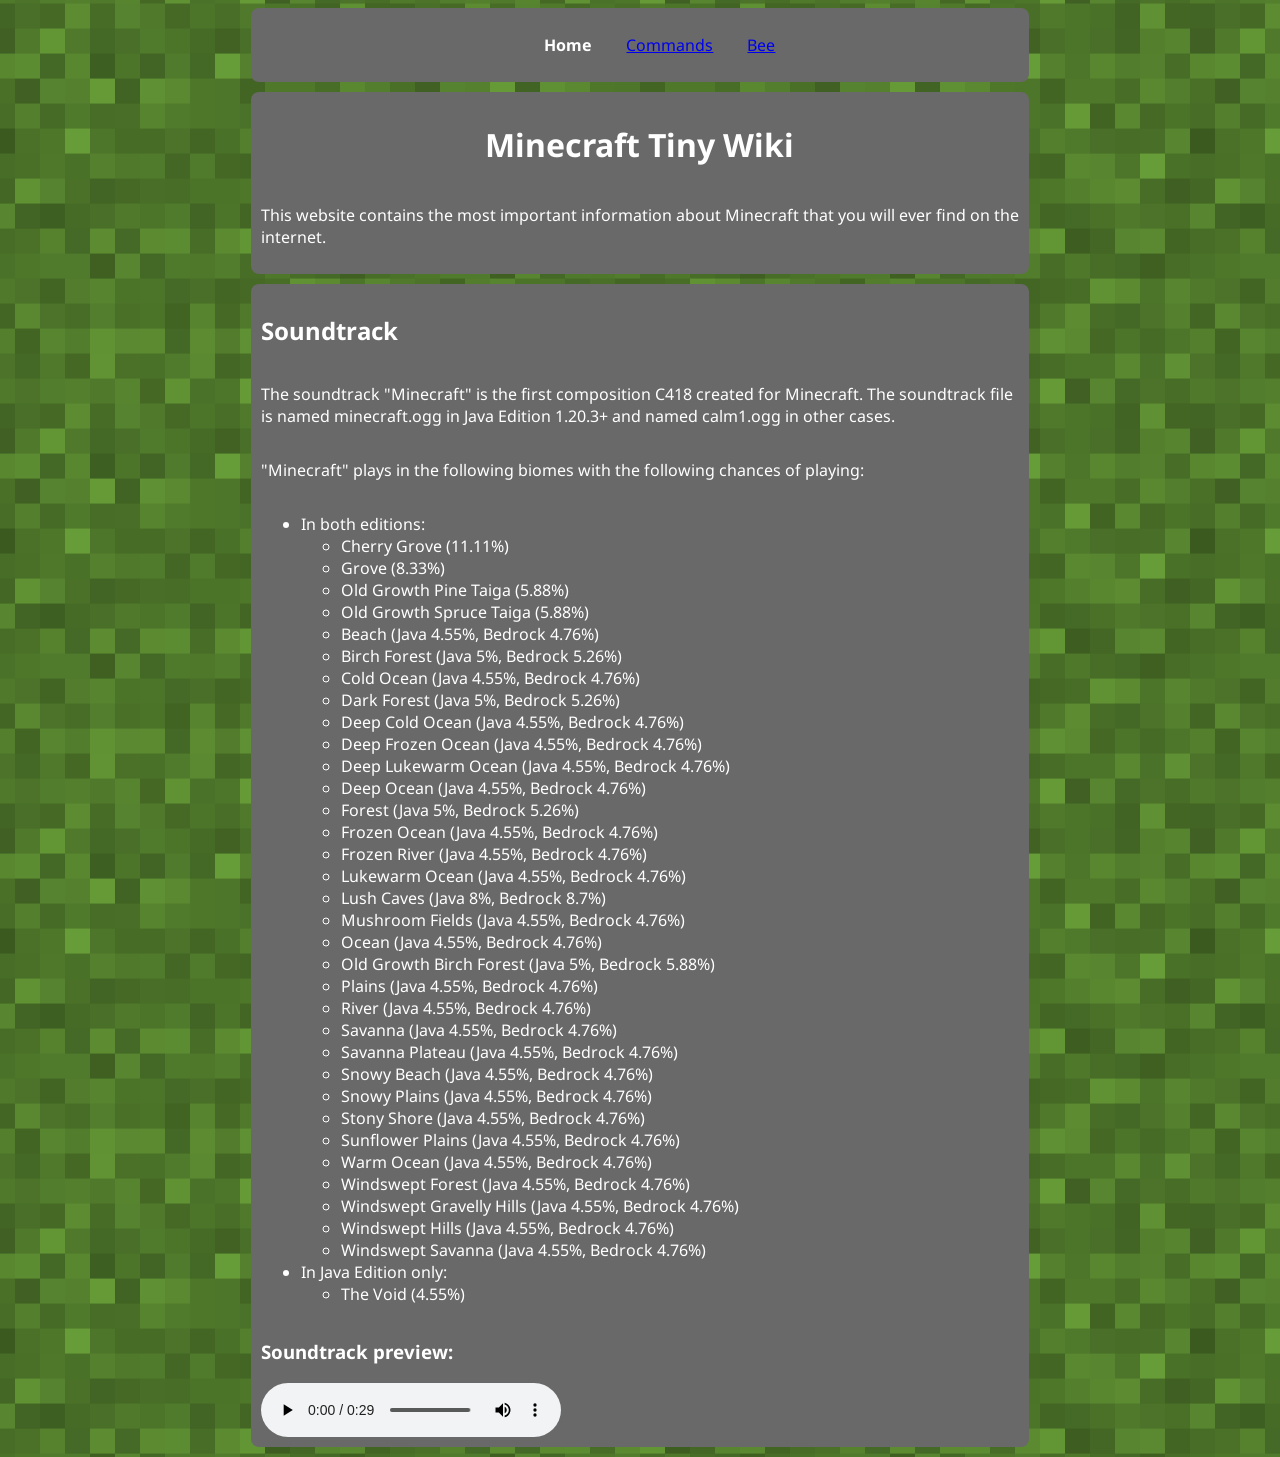
<file: index.html>
<!DOCTYPE html>
<html lang="en">

<head>
    <title>MCTW: Home</title>
    <link rel="stylesheet" href="style.css">
</head>

<body>
    <div id="navbar">
        <ul>
            <li class="current">Home</li>
            <li><a href="commands.html">Commands</a></li>
            <li><a href="bee.html">Bee</a></li>
        </ul>
    </div>
    <div>
        <h1>Minecraft Tiny Wiki</h1>
        <p>This website contains the most important information about Minecraft that you will ever find on the internet.
        </p>
    </div>
    <div>
        <h2>Soundtrack</h2>
        <p>The soundtrack "Minecraft" is the first composition C418 created for Minecraft. The soundtrack file is named
            minecraft.ogg in Java Edition 1.20.3+ and named calm1.ogg in other cases.</p>
        <p>"Minecraft" plays in the following biomes with the following chances of playing:</p>
        <ul>
            <li>In both editions:
                <ul>
                    <li>Cherry Grove (11.11%)</li>
                    <li>Grove (8.33%)</li>
                    <li>Old Growth Pine Taiga (5.88%)</li>
                    <li>Old Growth Spruce Taiga (5.88%)</li>
                    <li>Beach (Java 4.55%, Bedrock 4.76%)</li>
                    <li>Birch Forest (Java 5%, Bedrock 5.26%)</li>
                    <li>Cold Ocean (Java 4.55%, Bedrock 4.76%)</li>
                    <li>Dark Forest (Java 5%, Bedrock 5.26%)</li>
                    <li>Deep Cold Ocean (Java 4.55%, Bedrock 4.76%)</li>
                    <li>Deep Frozen Ocean (Java 4.55%, Bedrock 4.76%)</li>
                    <li>Deep Lukewarm Ocean (Java 4.55%, Bedrock 4.76%)</li>
                    <li>Deep Ocean (Java 4.55%, Bedrock 4.76%)</li>
                    <li>Forest (Java 5%, Bedrock 5.26%)</li>
                    <li>Frozen Ocean (Java 4.55%, Bedrock 4.76%)</li>
                    <li>Frozen River (Java 4.55%, Bedrock 4.76%)</li>
                    <li>Lukewarm Ocean (Java 4.55%, Bedrock 4.76%)</li>
                    <li>Lush Caves (Java 8%, Bedrock 8.7%)</li>
                    <li>Mushroom Fields (Java 4.55%, Bedrock 4.76%)</li>
                    <li>Ocean (Java 4.55%, Bedrock 4.76%)</li>
                    <li>Old Growth Birch Forest (Java 5%, Bedrock 5.88%)</li>
                    <li>Plains (Java 4.55%, Bedrock 4.76%)</li>
                    <li>River (Java 4.55%, Bedrock 4.76%)</li>
                    <li>Savanna (Java 4.55%, Bedrock 4.76%)</li>
                    <li>Savanna Plateau (Java 4.55%, Bedrock 4.76%)</li>
                    <li>Snowy Beach (Java 4.55%, Bedrock 4.76%)</li>
                    <li>Snowy Plains (Java 4.55%, Bedrock 4.76%)</li>
                    <li>Stony Shore (Java 4.55%, Bedrock 4.76%)</li>
                    <li>Sunflower Plains (Java 4.55%, Bedrock 4.76%)</li>
                    <li>Warm Ocean (Java 4.55%, Bedrock 4.76%)</li>
                    <li>Windswept Forest (Java 4.55%, Bedrock 4.76%)</li>
                    <li>Windswept Gravelly Hills (Java 4.55%, Bedrock 4.76%)</li>
                    <li>Windswept Hills (Java 4.55%, Bedrock 4.76%)</li>
                    <li>Windswept Savanna (Java 4.55%, Bedrock 4.76%)</li>
                </ul>
            </li>
            <li>In Java Edition only:
                <ul>
                    <li>The Void (4.55%)</li>
                </ul>
            </li>
        </ul>
        <h3>Soundtrack preview:</h3>
        <audio controls>
            <source src="media/minecraft.mp3" type="audio/mpeg">
            Your browser does not support the audio element.
        </audio>
    </div>
</body>

</html>
</file>
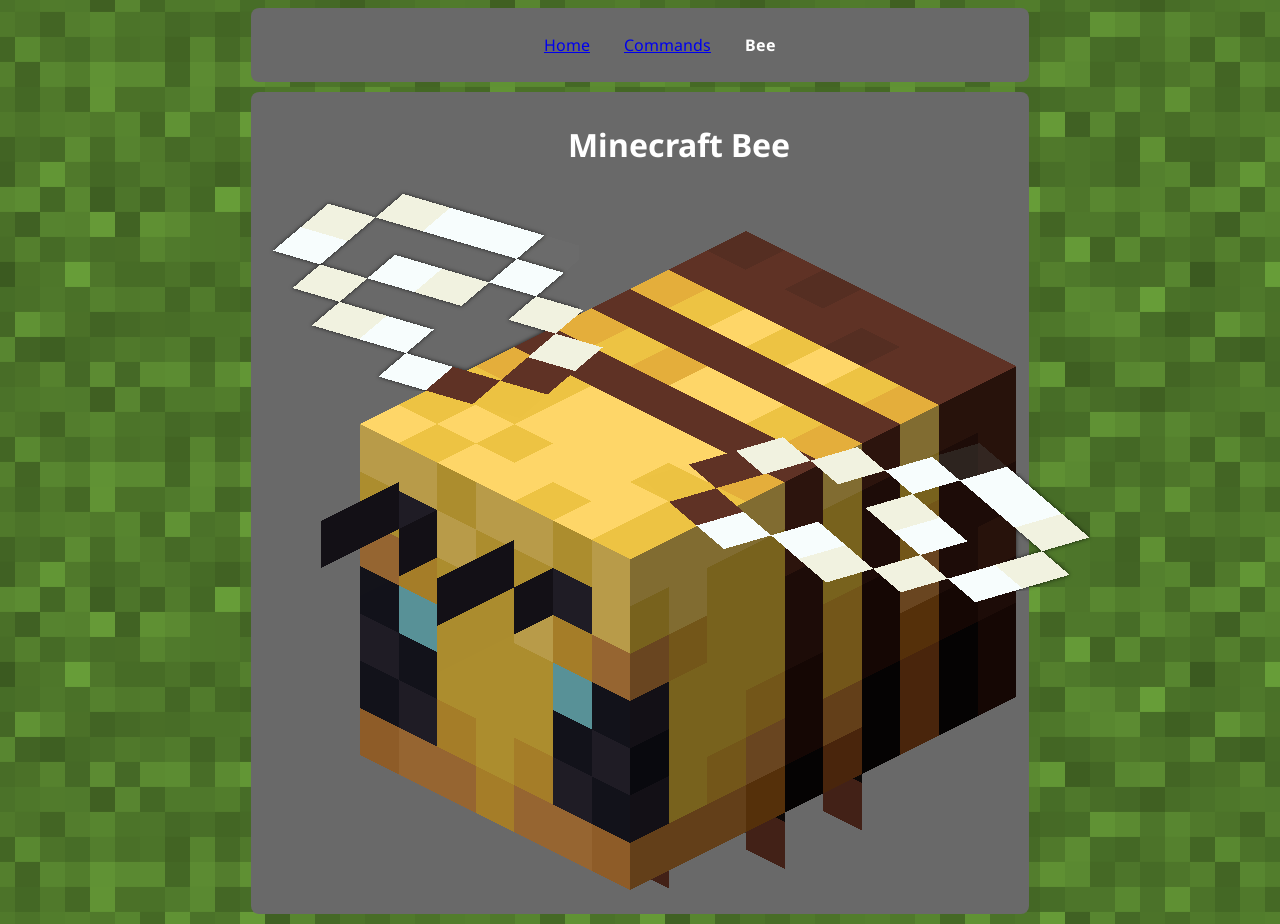
<file: bee.html>
<!DOCTYPE html>
<html lang="en">

<head>
    <title>MCTW: Bee</title>
    <link rel="stylesheet" href="style.css">
</head>

<body>
    <div id="navbar">
        <ul>
            <li><a href="index.html">Home</a></li>
            <li><a href="commands.html">Commands</a></li>
            <li class="current">Bee</li>
        </ul>
    </div>
    <div>
        <h1>Minecraft Bee</h1>
        <a href="https://minecraft.wiki/w/Bee"
            target="_blank"
            rel="noopener noreferrer"
            ><img id="bee" src="media/Bee.png" alt="Bee" title="Bee"
        /></a>
    </div>
</body>

</html>
</file>
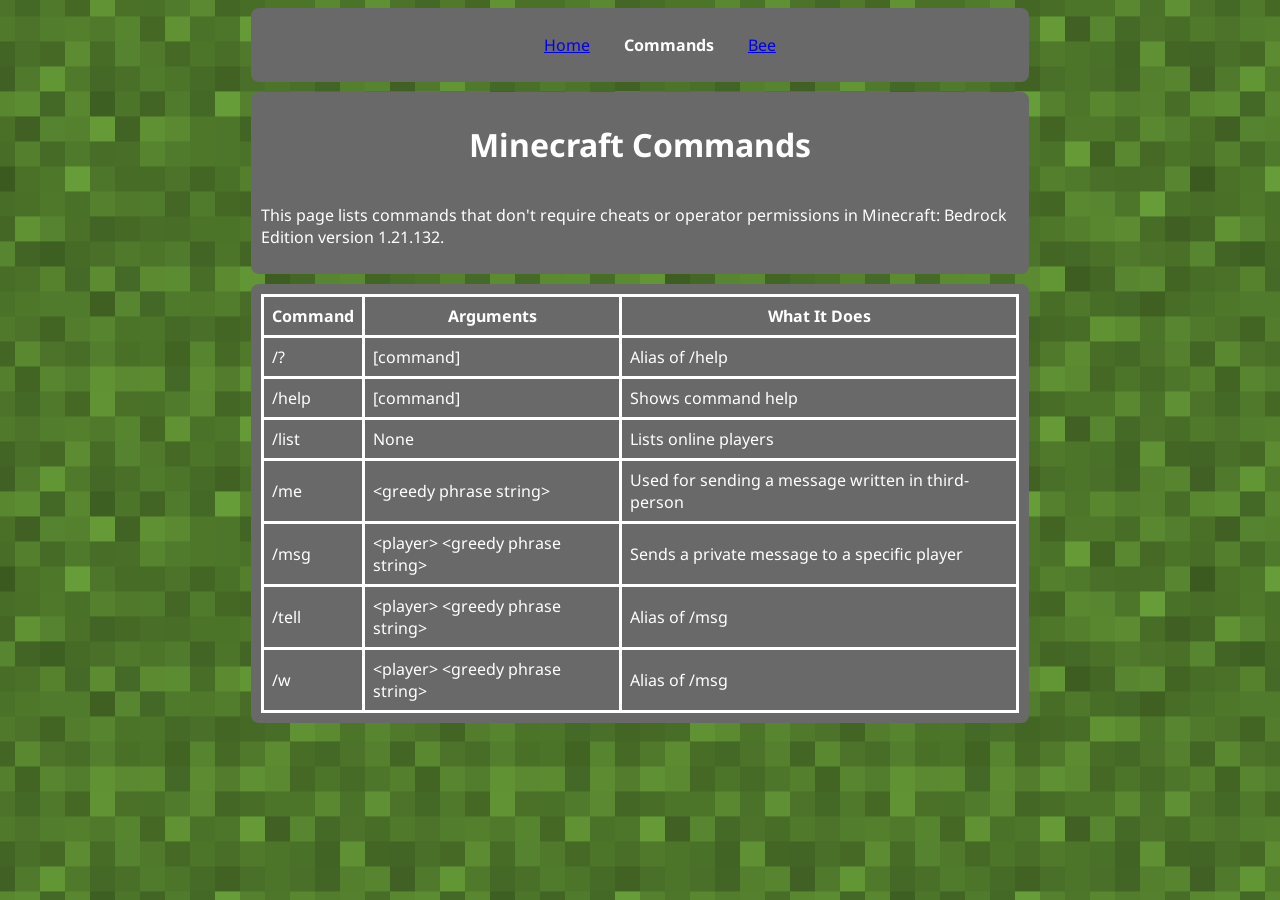
<file: commands.html>
<!DOCTYPE html>
<html lang="en">

<head>
    <title>MCTW: Commands</title>
    <link rel="stylesheet" href="style.css">
</head>

<body>
    <div id="navbar">
        <ul>
            <li><a href="index.html">Home</a></li>
            <li class="current">Commands</li>
            <li><a href="bee.html">Bee</a></li>
        </ul>
    </div>
    <div>
        <h1>Minecraft Commands</h1>
        <p>This page lists commands that don't require cheats or operator permissions in Minecraft: Bedrock Edition
            version 1.21.132.</p>
    </div>
    <div>
        <table>
            <tr>
                <th>Command</th>
                <th>Arguments</th>
                <th>What It Does</th>
            </tr>
            <tr>
                <td>/?</td>
                <td>[command]</td>
                <td>Alias of /help</td>
            </tr>
            <tr>
                <td>/help</td>
                <td>[command]</td>
                <td>Shows command help</td>
            </tr>
            <tr>
                <td>/list</td>
                <td>None</td>
                <td>Lists online players</td>
            </tr>
            <tr>
                <td>/me</td>
                <td>&lt;greedy phrase string&gt;</td>
                <td>Used for sending a message written in third-person</td>
            </tr>
            <tr>
                <td>/msg</td>
                <td>&lt;player&gt; &lt;greedy phrase string&gt;</td>
                <td>Sends a private message to a specific player</td>
            </tr>
            <tr>
                <td>/tell</td>
                <td>&lt;player&gt; &lt;greedy phrase string&gt;</td>
                <td>Alias of /msg</td>
            </tr>
            <tr>
                <td>/w</td>
                <td>&lt;player&gt; &lt;greedy phrase string&gt;</td>
                <td>Alias of /msg</td>
            </tr>
        </table>
    </div>
</body>

</html>
</file>
<file: style.css>
@import url('https://fonts.cdnfonts.com/css/minecraftia');
@import url('https://fonts.googleapis.com/css2?family=Noto+Sans:ital,wght@0,100..900;1,100..900&display=swap');

body {
    background-color: green;
    background-image: url("media/background.png");
    background-position: center;
    font-family: 'Minecraftia', 'Noto Sans', 'Segoe UI', Tahoma, Geneva, Verdana, sans-serif;
    color: white;
}

div {
    display: grid;
    background-color: dimgray;
    padding: 10px 10px;
    width: 60%;
    margin-bottom: 10px;
    margin-left: auto;
    margin-right: auto;
    border-radius: 8px;
}

#navbar {
    justify-content: center;
}

#navbar li {
    display: inline;
    padding: 0px 15px;
}

#navbar .current {
    font-weight: bold;
}

h1 {
    margin-left: auto;
    margin-right: auto;
}

table {
    border-collapse: collapse;
}

th,
td {
    border-style: solid;
    padding: 8px;
}

#bee {
    margin-left: auto;
    margin-right: auto;
}

@media screen and (max-width: 800px) {
    div {
        max-width: 100%;
        margin-left: 5px;
        margin-right: 5px;
    }
}
</file>
